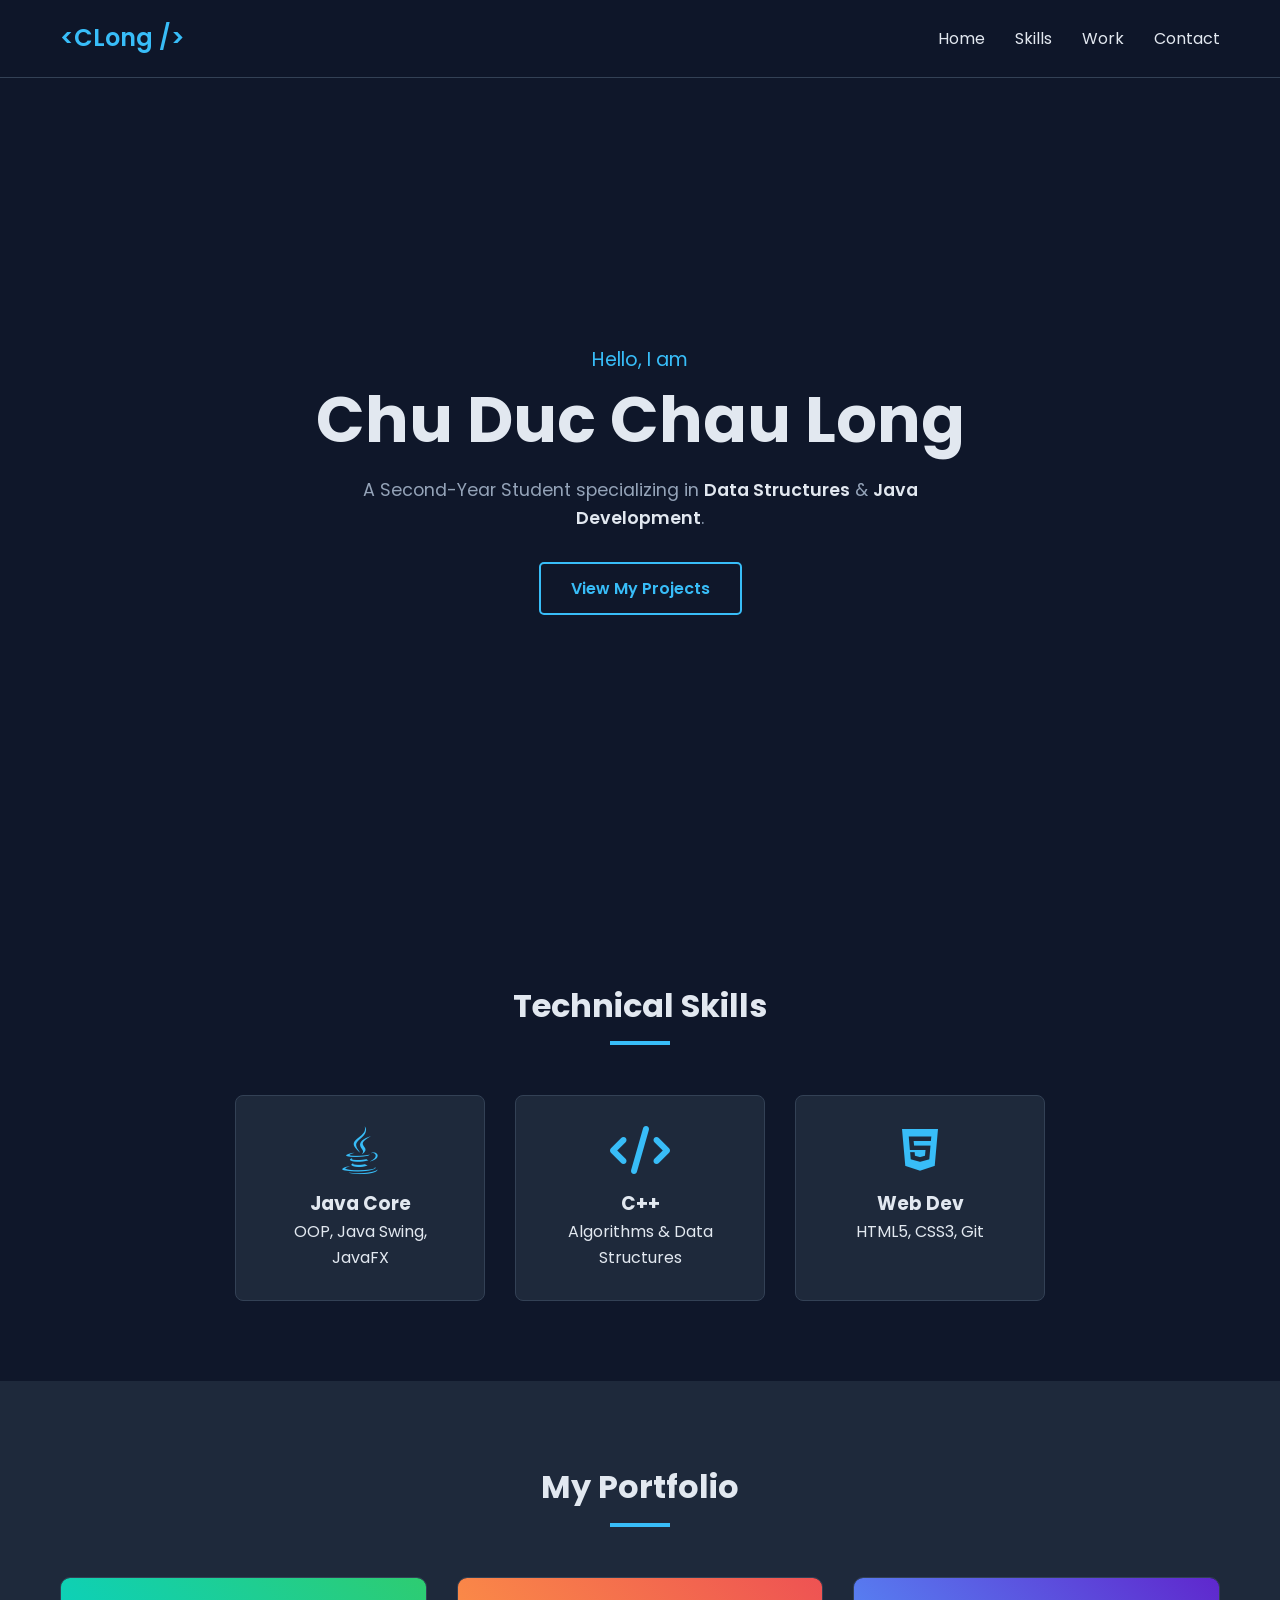
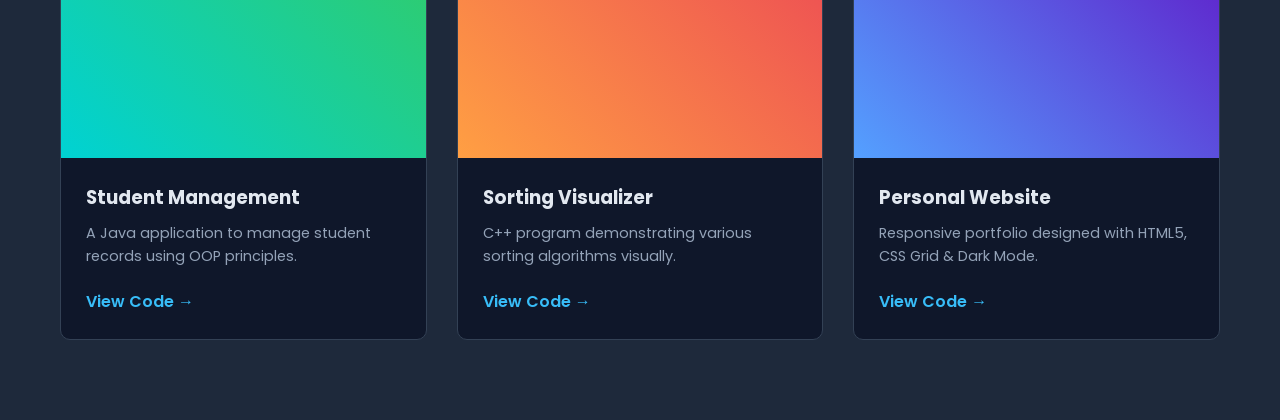
<file: index.html>
<!DOCTYPE html>
<html lang="en">
<head>
    <meta charset="UTF-8">
    <meta name="viewport" content="width=device-width, initial-scale=1.0">
    <title>Chau Long | Developer Portfolio</title>
    
    <link rel="stylesheet" href="style.css">
    
    <link href="https://fonts.googleapis.com/css2?family=Poppins:wght@300;400;600&display=swap" rel="stylesheet">
    
    <link rel="stylesheet" href="https://cdnjs.cloudflare.com/ajax/libs/font-awesome/6.0.0/css/all.min.css">
</head>
<body>

    <nav class="navbar">
        <div class="container nav-flex">
            <a href="#" class="logo">&lt;CLong /&gt;</a>
            <ul class="menu">
                <li><a href="#home">Home</a></li>
                <li><a href="#skills">Skills</a></li>
                <li><a href="#portfolio">Work</a></li>
                <li><a href="#contact">Contact</a></li>
            </ul>
        </div>
    </nav>

    <header id="home" class="hero">
        <div class="container">
            <p class="subtitle">Hello, I am</p>
            <h1>Chu Duc Chau Long</h1>
            <p class="description">A Second-Year Student specializing in <span>Data Structures</span> & <span>Java Development</span>.</p>
            <a href="#portfolio" class="btn">View My Projects</a>
        </div>
    </header>

    <section id="skills" class="section">
        <div class="container">
            <h2 class="section-title">Technical Skills</h2>
            <div class="skills-grid">
                <div class="skill-card">
                    <i class="fa-brands fa-java"></i>
                    <h3>Java Core</h3>
                    <p>OOP, Java Swing, JavaFX</p>
                </div>
                <div class="skill-card">
                    <i class="fa-solid fa-code"></i>
                    <h3>C++</h3>
                    <p>Algorithms & Data Structures</p>
                </div>
                <div class="skill-card">
                    <i class="fa-brands fa-html5"></i>
                    <h3>Web Dev</h3>
                    <p>HTML5, CSS3, Git</p>
                </div>
            </div>
        </div>
    </section>

    <section id="portfolio" class="section bg-darker">
        <div class="container">
            <h2 class="section-title">My Portfolio</h2>
            
            <div class="projects-grid">
                <div class="project-card">
                    <div class="project-img" style="background: linear-gradient(45deg, #00d2d3, #2ecc71);"></div>
                    <div class="project-info">
                        <h3>Student Management</h3>
                        <p>A Java application to manage student records using OOP principles.</p>
                        <a href="#">View Code &rarr;</a>
                    </div>
                </div>

                <div class="project-card">
                    <div class="project-img" style="background: linear-gradient(45deg, #ff9f43, #ee5253);"></div>
                    <div class="project-info">
                        <h3>Sorting Visualizer</h3>
                        <p>C++ program demonstrating various sorting algorithms visually.</p>
                        <a href="#">View Code &rarr;</a>
                    </div>
                </div>

                <div class="project-card">
                    <div class="project-img" style="background: linear-gradient(45deg, #54a0ff, #5f27cd);"></div>
                    <div class="project-info">
                        <h3>Personal Website</h3>
                        <p>Responsive portfolio designed with HTML5, CSS Grid & Dark Mode.</p>
                        <a href="#">View Code &rarr;</a>
                    </div>
                </div>
            </div>
        </div>
    </section>

    

</body>
</html>
</file>
<file: style.css>
/* EXTRA 3: CSS Variables - Quản lý màu sắc chuyên nghiệp */
:root {
    --bg-color: #0f172a;       /* Màu nền chính (Xanh đen đậm) */
    --bg-secondary: #1e293b;   /* Màu nền phụ */
    --text-main: #e2e8f0;      /* Màu chữ chính (Trắng xám) */
    --text-muted: #94a3b8;     /* Màu chữ mờ */
    --accent: #38bdf8;         /* Màu điểm nhấn (Xanh da trời sáng) */
    --font-main: 'Poppins', sans-serif;
}

/* Reset Code */
* {
    margin: 0;
    padding: 0;
    box-sizing: border-box;
}

body {
    background-color: var(--bg-color);
    color: var(--text-main);
    font-family: var(--font-main);
    line-height: 1.6;
}

/* --- Layout Helpers --- */
.container {
    max-width: 1200px;
    margin: 0 auto;
    padding: 0 20px;
}

.text-center { text-align: center; }

/* --- Navigation --- */
.navbar {
    background-color: rgba(15, 23, 42, 0.95);
    padding: 1.2rem 0;
    position: fixed;
    width: 100%;
    top: 0;
    z-index: 1000;
    border-bottom: 1px solid #334155;
}

.nav-flex {
    display: flex;
    justify-content: space-between;
    align-items: center;
}

.logo {
    font-size: 1.5rem;
    font-weight: 600;
    color: var(--accent);
    text-decoration: none;
}

.menu {
    list-style: none;
    display: flex;
    gap: 30px;
}

.menu a {
    text-decoration: none;
    color: var(--text-main);
    font-weight: 400;
    transition: color 0.3s;
}

.menu a:hover {
    color: var(--accent);
}

/* --- Hero Section --- */
.hero {
    height: 100vh;
    display: flex;
    align-items: center;
    justify-content: center;
    text-align: center;
    padding-top: 60px;
}

.subtitle {
    color: var(--accent);
    margin-bottom: 10px;
    font-size: 1.2rem;
}

.hero h1 {
    font-size: 4rem;
    margin-bottom: 20px;
    line-height: 1.1;
}

.description {
    color: var(--text-muted);
    font-size: 1.1rem;
    max-width: 600px;
    margin: 0 auto 30px;
}

.description span {
    color: var(--text-main);
    font-weight: 600;
}

/* --- Buttons --- */
.btn {
    display: inline-block;
    padding: 12px 30px;
    background-color: transparent;
    border: 2px solid var(--accent);
    color: var(--accent);
    text-decoration: none;
    border-radius: 5px;
    font-weight: 600;
    transition: all 0.3s ease;
}

.btn:hover {
    background-color: rgba(56, 189, 248, 0.1);
    transform: translateY(-3px);
}

/* --- Sections --- */
.section {
    padding: 80px 0;
}

.bg-darker {
    background-color: var(--bg-secondary);
}

.section-title {
    font-size: 2rem;
    margin-bottom: 50px;
    text-align: center;
    position: relative;
}

.section-title::after {
    content: '';
    display: block;
    width: 60px;
    height: 4px;
    background: var(--accent);
    margin: 10px auto 0;
}

/* --- Skills Grid --- */
.skills-grid {
    display: flex;
    justify-content: center;
    gap: 30px;
    flex-wrap: wrap;
}

.skill-card {
    background: var(--bg-secondary);
    padding: 30px;
    border-radius: 8px;
    text-align: center;
    width: 250px;
    border: 1px solid #334155;
}

.skill-card i {
    font-size: 3rem;
    color: var(--accent);
    margin-bottom: 15px;
}

/* --- Portfolio Grid (CSS GRID) --- */
.projects-grid {
    /* EXTRA 2: Using CSS Grid instead of Flexbox */
    display: grid;
    grid-template-columns: repeat(auto-fit, minmax(300px, 1fr));
    gap: 30px;
}

.project-card {
    background-color: var(--bg-color);
    border-radius: 10px;
    overflow: hidden;
    /* EXTRA 4: Transition & Transform */
    transition: transform 0.3s ease;
    border: 1px solid #334155;
}

.project-card:hover {
    transform: translateY(-10px); /* Card bay lên khi hover */
}

.project-img {
    height: 180px;
    width: 100%;
}

.project-info {
    padding: 25px;
}

.project-info h3 {
    margin-bottom: 10px;
}

.project-info p {
    color: var(--text-muted);
    font-size: 0.9rem;
    margin-bottom: 20px;
}

.project-info a {
    color: var(--accent);
    text-decoration: none;
    font-weight: 600;
}

/* --- Footer --- */
footer {
    text-align: center;
    padding: 30px;
    font-size: 0.9rem;
    color: var(--text-muted);
    border-top: 1px solid #334155;
}

/* --- RESPONSIVE MEDIA QUERIES --- */
@media (max-width: 768px) {
    .hero h1 {
        font-size: 2.5rem;
    }
    
    .nav-flex {
        flex-direction: column;
    }
    
    .menu {
        margin-top: 20px;
        gap: 15px;
    }

    .skills-grid {
        flex-direction: column;
        align-items: center;
    }
    
    .skill-card {
        width: 100%;
    }
}
</file>
